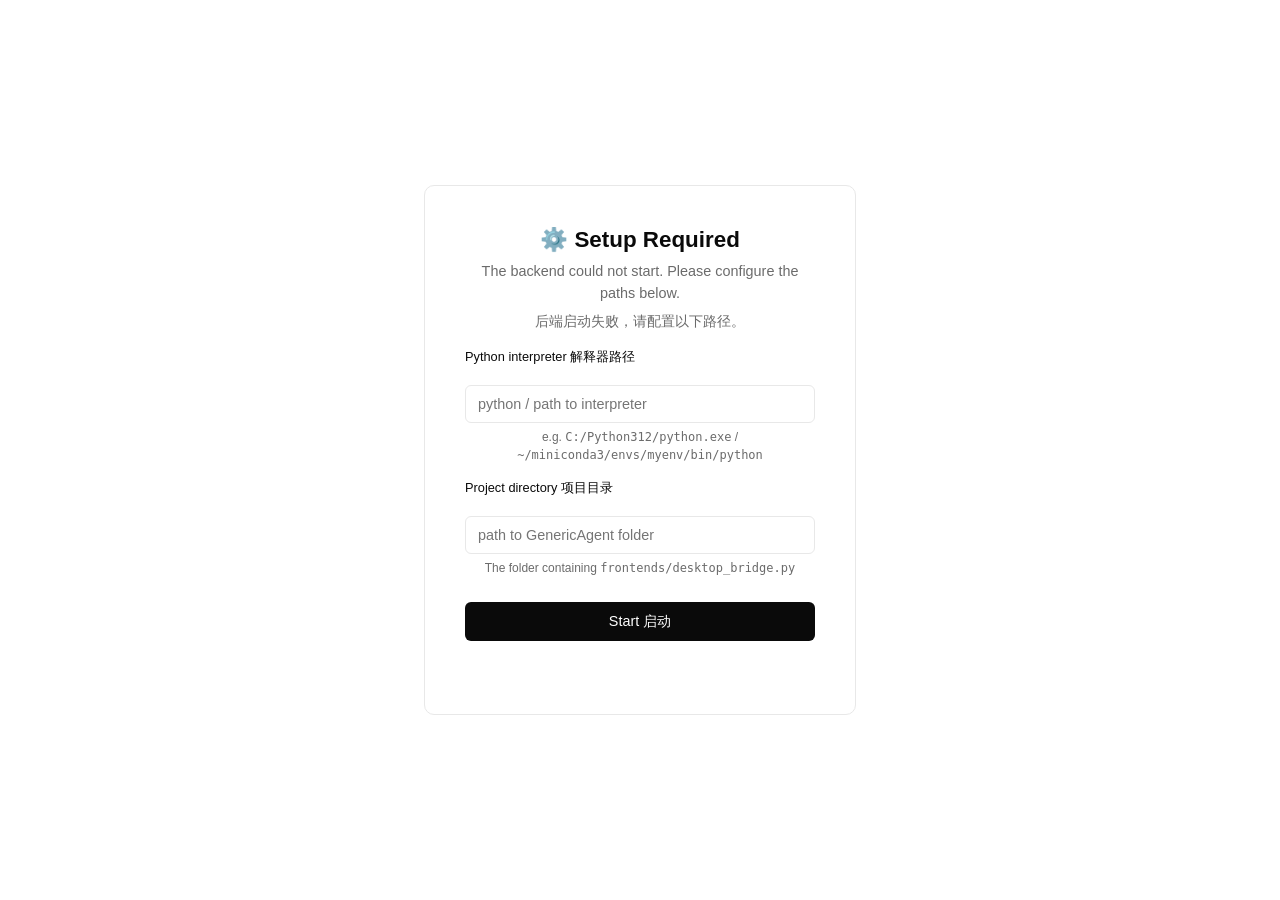
<file: frontends/desktop/static/fallback.html>
<!DOCTYPE html>
<html lang="en">
<head>
<meta charset="UTF-8">
<title>GenericAgent — Setup</title>
<style>
:root{--bg:#fff;--text:#0a0a0a;--muted:#6b6b6b;--border:#e8e8e8;--accent:#0a0a0a;--accent-text:#fff;--radius:10px;--font:-apple-system,BlinkMacSystemFont,"SF Pro Text","Helvetica Neue",Helvetica,Arial,sans-serif}
@media(prefers-color-scheme:dark){:root{--bg:#1a1a1a;--text:#ededed;--muted:#a0a0a0;--border:#2a2a2a;--accent:#ededed;--accent-text:#0a0a0a}}
*{box-sizing:border-box}
html,body{margin:0;height:100%;font-family:var(--font);background:var(--bg);color:var(--text);display:flex;align-items:center;justify-content:center}
.card{max-width:480px;width:90%;padding:2.5rem;border:1px solid var(--border);border-radius:var(--radius);text-align:center}
h1{font-size:1.4rem;margin:0 0 .5rem}
p{color:var(--muted);font-size:.9rem;margin:.4rem 0;line-height:1.5}
.input-row{display:flex;gap:8px;margin-top:1.2rem}
input[type=text]{flex:1;padding:10px 12px;border:1px solid var(--border);border-radius:6px;font-size:.9rem;background:var(--bg);color:var(--text);outline:none}
input[type=text]:focus{border-color:var(--accent)}
button{padding:10px 18px;border:none;border-radius:6px;font-size:.9rem;cursor:pointer;background:var(--accent);color:var(--accent-text);font-weight:500}
button:hover{opacity:.85}
button:disabled{opacity:.4;cursor:not-allowed}
.field-label{display:block;text-align:left;font-size:.8rem;font-weight:500;margin-top:1rem;margin-bottom:.3rem;color:var(--text)}
#status{margin-top:1rem;font-size:.85rem;min-height:1.2em}
.err{color:#dc2626}.ok{color:#16a34a}
</style>
</head>
<body>
<div class="card">
  <h1>⚙️ Setup Required</h1>
  <p>The backend could not start. Please configure the paths below.</p>
  <p>后端启动失败，请配置以下路径。</p>

  <label class="field-label">Python interpreter 解释器路径</label>
  <div class="input-row">
    <input id="pypath" type="text" placeholder="python / path to interpreter" spellcheck="false">
  </div>
  <p style="color:var(--muted);font-size:.75rem;margin-top:.3rem">
    e.g. <code>C:/Python312/python.exe</code> / <code>~/miniconda3/envs/myenv/bin/python</code>
  </p>

  <label class="field-label">Project directory 项目目录</label>
  <div class="input-row">
    <input id="projdir" type="text" placeholder="path to GenericAgent folder" spellcheck="false">
  </div>
  <p style="color:var(--muted);font-size:.75rem;margin-top:.3rem">
    The folder containing <code>frontends/desktop_bridge.py</code>
  </p>

  <button id="start-btn" onclick="doStart()" style="margin-top:1.2rem;width:100%">Start 启动</button>
  <div id="status"></div>
</div>
<script>
const {invoke} = window.__TAURI__.core;
const {getCurrentWindow, Window} = window.__TAURI__.window;
const statusEl = document.getElementById('status');
const btn = document.getElementById('start-btn');
const pyInput = document.getElementById('pypath');
const dirInput = document.getElementById('projdir');

// Pre-fill from Rust config discovery
invoke('get_config').then(([py, dir]) => {
  if (py) pyInput.value = py;
  if (dir) dirInput.value = dir;
}).catch(()=>{});

async function doStart() {
  const pythonPath = pyInput.value.trim();
  const projectDir = dirInput.value.trim();
  if (!pythonPath) { statusEl.className='err'; statusEl.textContent='Please enter Python path / 请输入 Python 路径'; return; }
  if (!projectDir) { statusEl.className='err'; statusEl.textContent='Please enter project directory / 请输入项目目录'; return; }
  btn.disabled = true;
  statusEl.className=''; statusEl.textContent='Starting bridge… 正在启动…';
  try {
    await invoke('start_bridge_with_config', {pythonPath, projectDir});
    statusEl.className='ok'; statusEl.textContent='Connected! 已连接，正在打开主窗口…';
    // Show main window and hide setup
    const mainWin = await Window.getByLabel('main');
    if (mainWin) {
      await mainWin.show();
      await mainWin.setFocus();
    }
    const setupWin = getCurrentWindow();
    await setupWin.hide();
  } catch(e) {
    statusEl.className='err'; statusEl.textContent='Failed: '+e;
    btn.disabled = false;
  }
}
pyInput.addEventListener('keydown', e=>{ if(e.key==='Enter') dirInput.focus(); });
dirInput.addEventListener('keydown', e=>{ if(e.key==='Enter') doStart(); });
</script>

<script>
// Input length limit (300 chars) — in separate script to work even without Tauri
const MAX_LEN = 300;
const _pyInput = document.getElementById('pypath');
const _dirInput = document.getElementById('projdir');
[_pyInput, _dirInput].forEach(el => {
  if (!el) return;
  const hint = document.createElement('span');
  hint.style.cssText = 'color:#dc2626;font-size:.75rem;display:none;margin-top:2px';
  el.parentNode.appendChild(hint);

  function checkLimit() {
    if (el.value.length > MAX_LEN) {
      el.value = el.value.slice(0, MAX_LEN);
    }
    if (el.value.length >= MAX_LEN) {
      hint.textContent = 'Character limit reached (' + MAX_LEN + ') / 已达字数上限（' + MAX_LEN + '）';
      hint.style.display = 'block';
    } else {
      hint.style.display = 'none';
    }
  }

  // Intercept paste: only take first MAX_LEN chars from clipboard
  el.addEventListener('paste', e => {
    e.preventDefault();
    const text = (e.clipboardData || window.clipboardData).getData('text') || '';
    const start = el.selectionStart;
    const end = el.selectionEnd;
    const remaining = MAX_LEN - el.value.length + (end - start);
    const insert = text.slice(0, Math.max(0, remaining));
    el.value = el.value.slice(0, start) + insert + el.value.slice(end);
    el.setSelectionRange(start + insert.length, start + insert.length);
    checkLimit();
  });

  // Fallback: keyboard input beyond limit
  el.addEventListener('input', checkLimit);
});
</script>
</body>
</html>
</file>
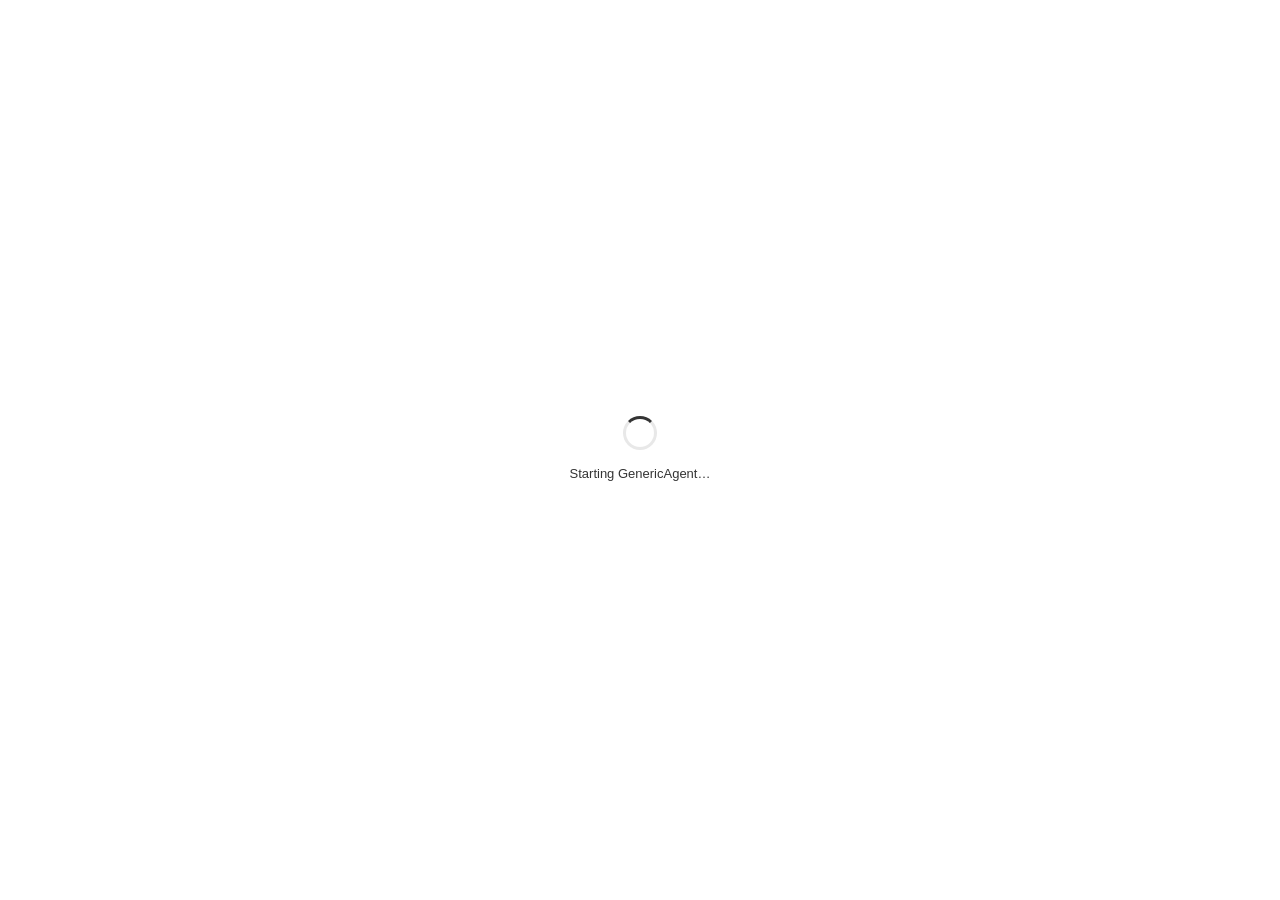
<file: frontends/desktop/static/loading.html>
<!DOCTYPE html>
<html lang="zh-CN">
<head>
<meta charset="UTF-8">
<title>GenericAgent</title>
<style>
:root{font-family:-apple-system,BlinkMacSystemFont,"SF Pro Text","Segoe UI","Microsoft YaHei UI","Helvetica Neue",Helvetica,Arial,sans-serif;background:#fff;color:#111}
@media(prefers-color-scheme:dark){:root{background:#1a1a1a;color:#eee}}
html,body{height:100%;margin:0;display:flex;align-items:center;justify-content:center}
.card{text-align:center;opacity:.85;width:280px}
.spinner{width:28px;height:28px;margin:0 auto 14px;border:3px solid #9994;border-top-color:currentColor;border-radius:50%;animation:spin 1s linear infinite}
@keyframes spin{to{transform:rotate(360deg)}}
#ga-status{font-size:13px;line-height:1.5}
.bar{display:none;width:240px;height:6px;margin:14px auto 0;background:#9993;border-radius:99px;overflow:hidden}
.bar.show{display:block}
#ga-bar{height:100%;width:0;background:currentColor;border-radius:99px;transition:width .3s ease}
#ga-bar.indet{width:35%;animation:indet 1.1s ease-in-out infinite}
@keyframes indet{0%{margin-left:-35%}100%{margin-left:100%}}
</style>
<script>
// Loading window shows before the main UI, on a different origin than the app, so it can't
// read the app's saved language; fall back to the system/browser locale.
var GA_ZH = (navigator.language || '').toLowerCase().indexOf('zh') === 0;
var GA_MSG = {
  starting_app: GA_ZH ? '正在启动 GenericAgent…' : 'Starting GenericAgent…',
  start:        GA_ZH ? '首次启动，正在准备运行环境…' : 'First run: preparing the runtime…',
  venv:         GA_ZH ? '正在创建运行环境…' : 'Creating the runtime environment…',
  deps:         GA_ZH ? '正在安装依赖…' : 'Installing dependencies…',
  done:         GA_ZH ? '依赖安装完成' : 'Dependencies installed',
  starting:     GA_ZH ? '正在启动服务…' : 'Starting services…'
};
window.gaProgress = function(pct, key){
  var s = document.getElementById('ga-status');
  if (s) s.textContent = GA_MSG[key] || key;
  var bar = document.querySelector('.bar');
  var fill = document.getElementById('ga-bar');
  if (bar) bar.classList.add('show');
  if (fill){
    if (pct < 0){ fill.classList.add('indet'); }
    else { fill.classList.remove('indet'); fill.style.width = Math.max(0, Math.min(100, pct)) + '%'; }
  }
};
document.addEventListener('DOMContentLoaded', function(){
  var s = document.getElementById('ga-status');
  if (s) s.textContent = GA_MSG.starting_app;
});
</script>
</head>
<body>
  <div class="card">
    <div class="spinner"></div>
    <div id="ga-status">正在启动 GenericAgent…</div>
    <div class="bar"><div id="ga-bar"></div></div>
  </div>
</body>
</html>
</file>
